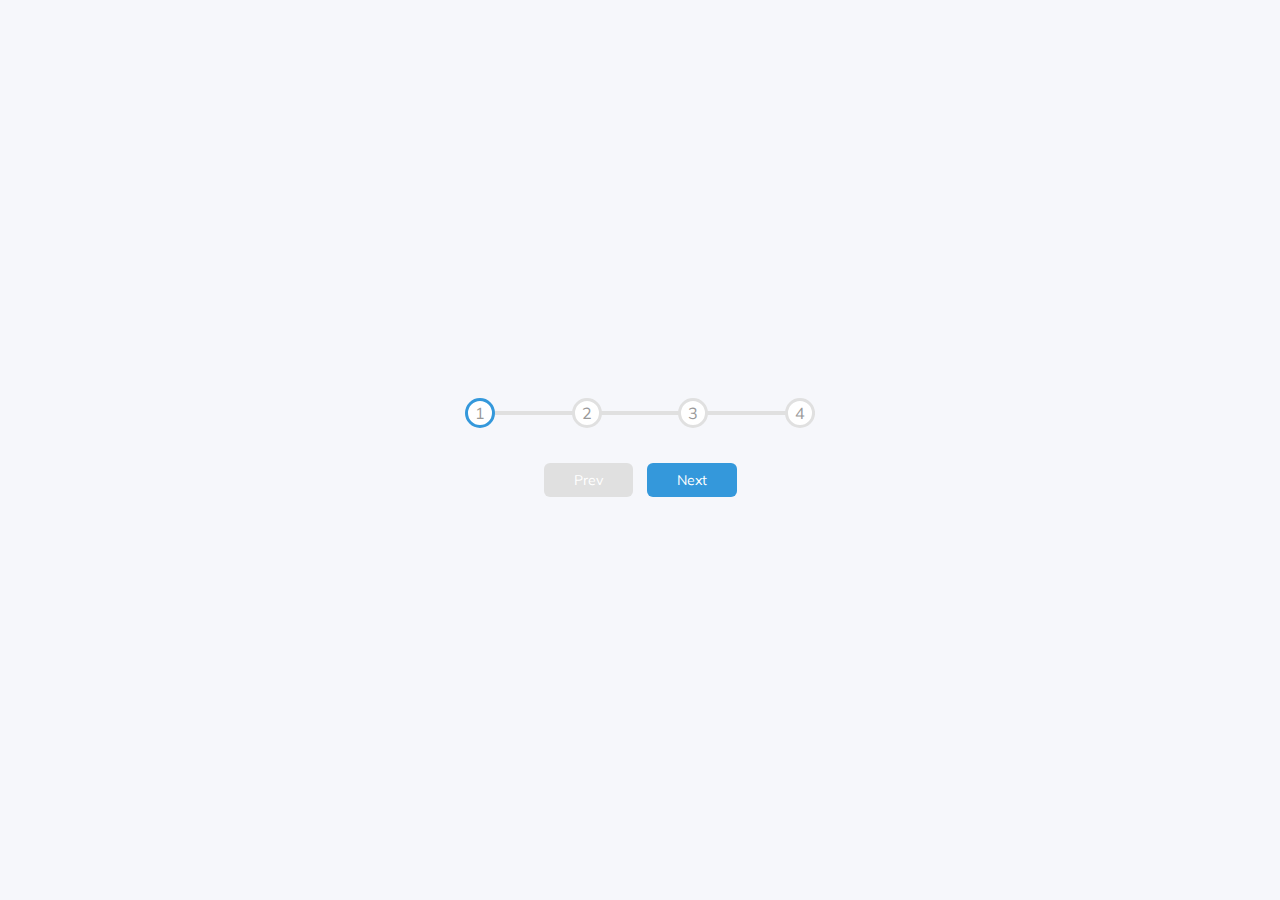
<file: 02 progrss steps/index.html>
<!DOCTYPE html>
<html lang="en">
<head>
    <meta charset="UTF-8">
    <meta http-equiv="X-UA-Compatible" content="IE=edge">
    <meta name="viewport" content="width=device-width, initial-scale=1.0">
    <!--<link rel="stylesheet" href="https://cdnjs.cloudflare.com/ajax/libs/font-awesome/6.0.0-beta3/css/all.min.css"
        integrity="sha512-Fo3rlrZj/k7ujTnHg4CGR2D7kSs0v4LLanw2qksYuRlEzO+tcaEPQogQ0KaoGN26/zrn20ImR1DfuLWnOo7aBA=="
        crossorigin="anonymous" referrerpolicy="no-referrer" /> -->
    <link rel="stylesheet" href="style.css">
    <title>Progress Steps</title>
</head>
<body>
    <div class="container">
        <div class="progress-container">
            <div class="progress" id="progress"></div>
            <div class="circle active">1</div>
            <div class="circle">2</div>
            <div class="circle">3</div>
            <div class="circle">4</div>
        </div>

        <button class="btn" id="prev" disabled>Prev</button>
        <button class="btn" id="next">Next</button>
    </div>

    <script src="script.js"></script>
</body>
</html>
</file>
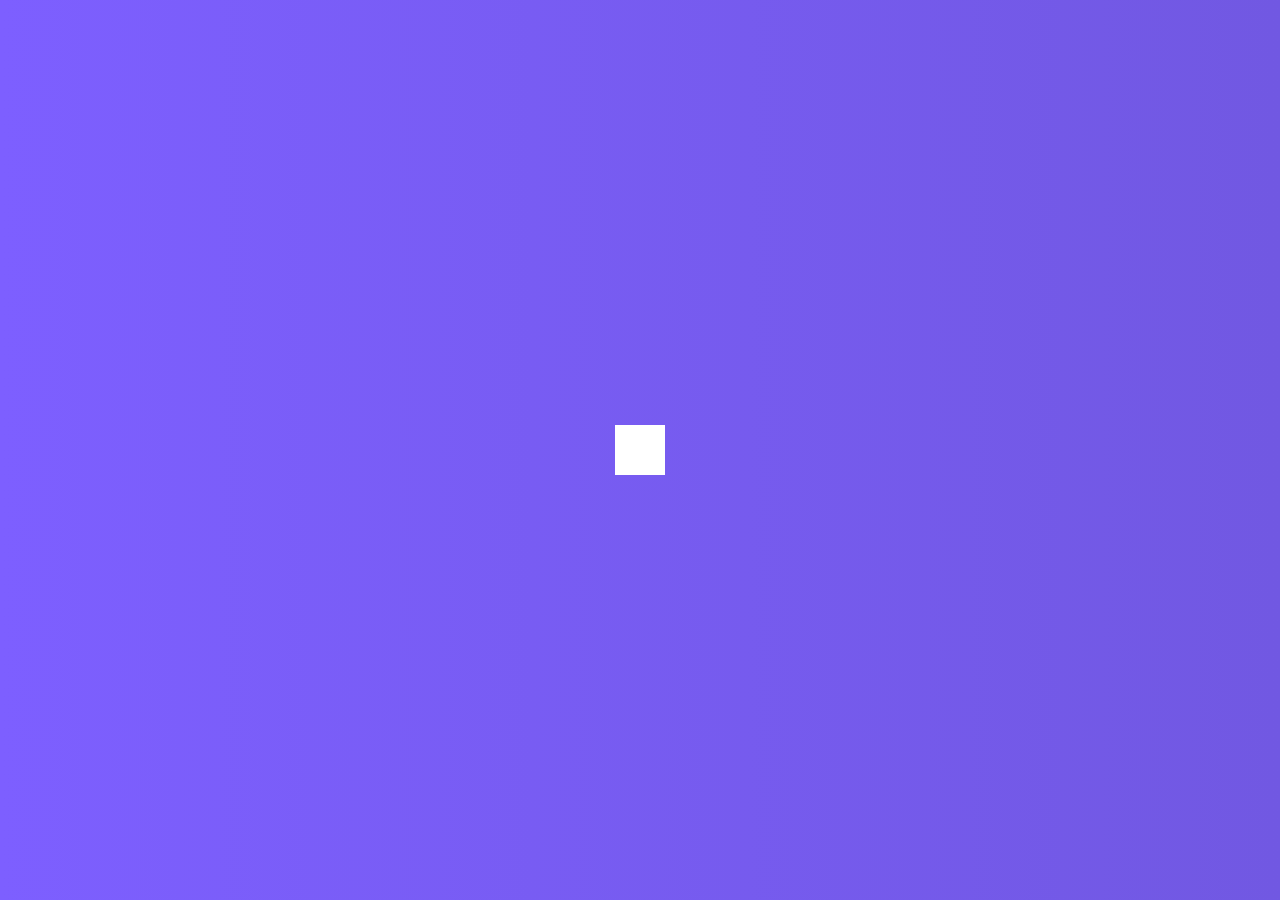
<file: 04 hidden search widget/index.html>
<!DOCTYPE html>
<html lang="en">
<head>
    <meta charset="UTF-8">
    <meta http-equiv="X-UA-Compatible" content="IE=edge">
    <meta name="viewport" content="width=device-width, initial-scale=1.0">
    <link rel="stylesheet" href="https://cdnjs.cloudflare.com/ajax/libs/font-awesome/6.0.0-beta3/css/all.min.css"
        integrity="sha512-Fo3rlrZj/k7ujTnHg4CGR2D7kSs0v4LLanw2qksYuRlEzO+tcaEPQogQ0KaoGN26/zrn20ImR1DfuLWnOo7aBA=="
        crossorigin="anonymous" referrerpolicy="no-referrer" />
    <link rel="stylesheet" href="style.css">
    <title>Hidden Search</title>
</head>
<body>
    <div class="search">
        <input type="text" class="input" placeholder="Search...">
        <button class="btn">
            <i class="fas fa-search"></i>
        </button>
    </div>

    <script src="script.js"></script>
</body>
</html>
</file>
<file: 02 progrss steps/style.css>
@import url('https://fonts.googleapis.com/css?family=Muli&display=swap');

:root {
    --line-border-empty: #e0e0e0;
    --line-border-fill: #3498db;
}

* {
    box-sizing: border-box;
}

body {
    background-color: #f6f7fb;
    font-family: 'Muli', sans-serif;
    display: flex;
    flex-direction: column;
    align-items: center;
    justify-content: center;
    height: 100vh;
    overflow: hidden;
    margin: 0;
}

.container {
    text-align: center;
}

.progress-container {
    display: flex;
    justify-content: space-between;
    position: relative;
    margin-bottom: 30px;
    max-width: 100%;
    width: 350px;
}

.progress-container::before {
    content: '';
    background-color: var(--line-border-empty);
    position: absolute;
    top: 50%;
    left: 0;
    height: 4px;
    width: 100%;
    transform: translateY(-50%);
    z-index: -1;
    transition: 0.4s ease;
}

.progress {
    background-color: var(--line-border-fill);
    position: absolute;
    top: 50%;
    left: 0;
    height: 4px;
    width: 0;
    transform: translateY(-50%);
    z-index: -1;
    transition: 0.4s ease;
}

.circle {
    background-color: #fff;
    color: #999;
    border-radius: 50%;
    height: 30px;
    width: 30px;
    display: flex;
    align-items: center;
    justify-content: center;
    border: 3px solid #e0e0e0;
    transition: .4s ease;
}

.circle.active {
    border-color: var(--line-border-fill);
}

.btn {
    background-color: var(--line-border-fill);
    color: #fff;
    border: 0;
    border-radius: 6px;
    cursor: pointer;
    font-family: inherit;
    padding: 8px 30px;
    margin: 5px;
    font-size: 14px;
}

.btn:active {
    transform: scale(0.98);
}

.btn:focus {
    outline: 0;
}

.btn:disabled {
    background-color: var(--line-border-empty);
    cursor: not-allowed;
}
</file>
<file: 04 hidden search widget/style.css>
@import url('https://fonts.googleapis.com/css2?family=Roboto:wght@400;700&display=swap');

* {
    box-sizing: border-box;
}

body {
    background-image: linear-gradient(90deg, #7d5fff, #7158e2);
    font-family: 'roboto', sans-serif;
    display: flex;
    align-items: center;
    justify-content: center;
    height: 100vh;
    overflow: hidden;
    margin: 0;
}

.search {
    position: relative;
    height: 50px;
}

.search .input {
    background-color: #fff;
    border: 0;
    font-size: 18px;
    padding: 15px;
    height: 50px;
    width: 50px;
    transition: width 0.3s ease;
}

.btn {
    background-color: #fff;
    border: 0;
    cursor: pointer;
    font-size: 24px;
    position: absolute;
    top: 0;
    left: 0;
    height: 50px;
    width: 50px;
    transition: transform 0.3s ease;
}

.btn:focus,
.input:focus {
    outline: none;
}

.search.active .input {
    width: 200px;
}

.search.active .btn {
    transform: translateX(198px);
}
</file>
